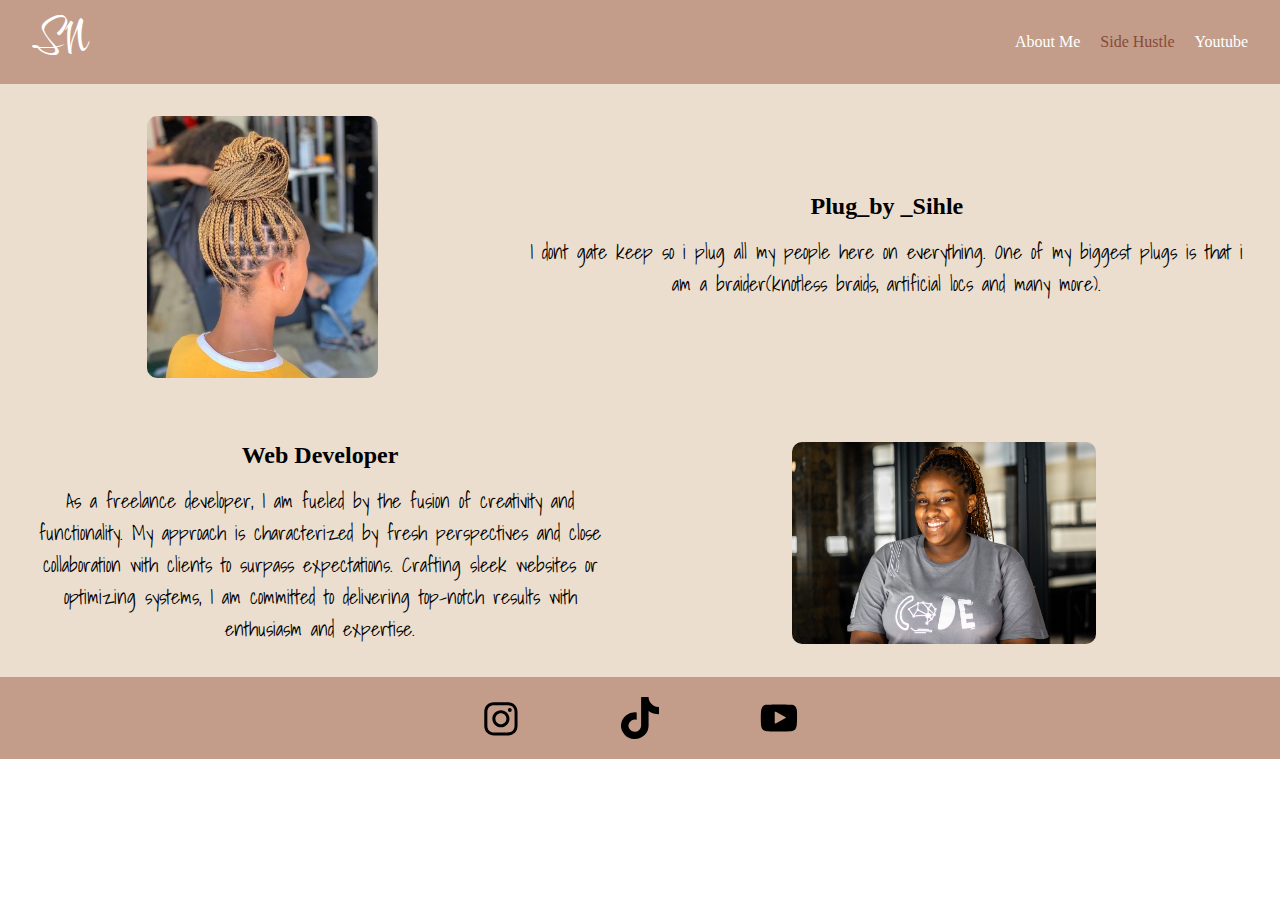
<file: hustle.html>
<!DOCTYPE html>
<html lang="en">
<head>
    <meta charset="UTF-8">
    <meta http-equiv="X-UA-Compatible" content="IE=edge">
    <meta name="viewport" content="width=device-width, initial-scale=1.0">
    <link rel="preconnect" href="https://fonts.googleapis.com">
    <link rel="preconnect" href="https://fonts.gstatic.com" crossorigin>
    <link href="https://fonts.googleapis.com/css2?family=Comforter&family=Indie+Flower&family=Shadows+Into+Light&display=swap" rel="stylesheet">
    <link rel="stylesheet" href="css/about.css">
    <link href="https://fonts.googleapis.com/css2?family=Indie+Flower&display=swap" rel="stylesheet">
    <title>Portfolio Website</title>
    

</head>

<body>
    <header>
        <nav>
            <a href="./index.html" class="logo">SN</a>
            <!-- <h2 class="logo">SN</h2> -->
            <ul class="navMenu">
                <li class="navItems"><a href="./about.html"  class="navLinks ">About Me</a></li>
                <li class="navItems"><a href="./hustle.html" class="navLinks active">Side Hustle</a></li>
                <li class="navItems"><a href="./youtube.html" class="navLinks">Youtube</a></li>
            </ul>
        </nav>
    </header>

    <main>
        <section class="section1">
            <div class="content-1__img-container">
                <img src="img/45 Knotless Braid Styles 2023_ Jumbo, Lose Braids & More _ ThriveNaija.jpeg" alt="">
            </div>

            <div class="content-1__text-content">
                <h2>Plug_by _Sihle</h2>

                <p>I dont gate keep so i plug all my people here on everything. One of my biggest plugs is that i am a braider(knotless braids, artificial locs and many more).</p>
            </div>

        </section>

        <section class="section2">
            <div class="content-2__img-container">
                <img src="img/aboutme.jpg" alt="">
            </div>

            <div class="content-2__text-content">
                <h2>Web Developer</h2>

                <p>
                    As a freelance developer, I am fueled by the fusion of creativity and functionality. My approach is characterized by fresh perspectives and close collaboration with clients to surpass expectations. Crafting sleek websites or optimizing systems, I am committed to delivering top-notch results with enthusiasm and expertise.</p>

                </div>

        </section>


    </main>

    <footer>
        <div class="container">
            <a href="#">
                <img src="./img/instagram_icon.svg" alt="">
            </a>

            <a href="#">
                <img src="./img/tiktok_icon.svg" alt="">
            </a>

            <a href="#">
                <img src="./img/youtube_icon.svg" alt="">
            </a>
        </div>
    </footer>

    
</body>
</html>
</file>
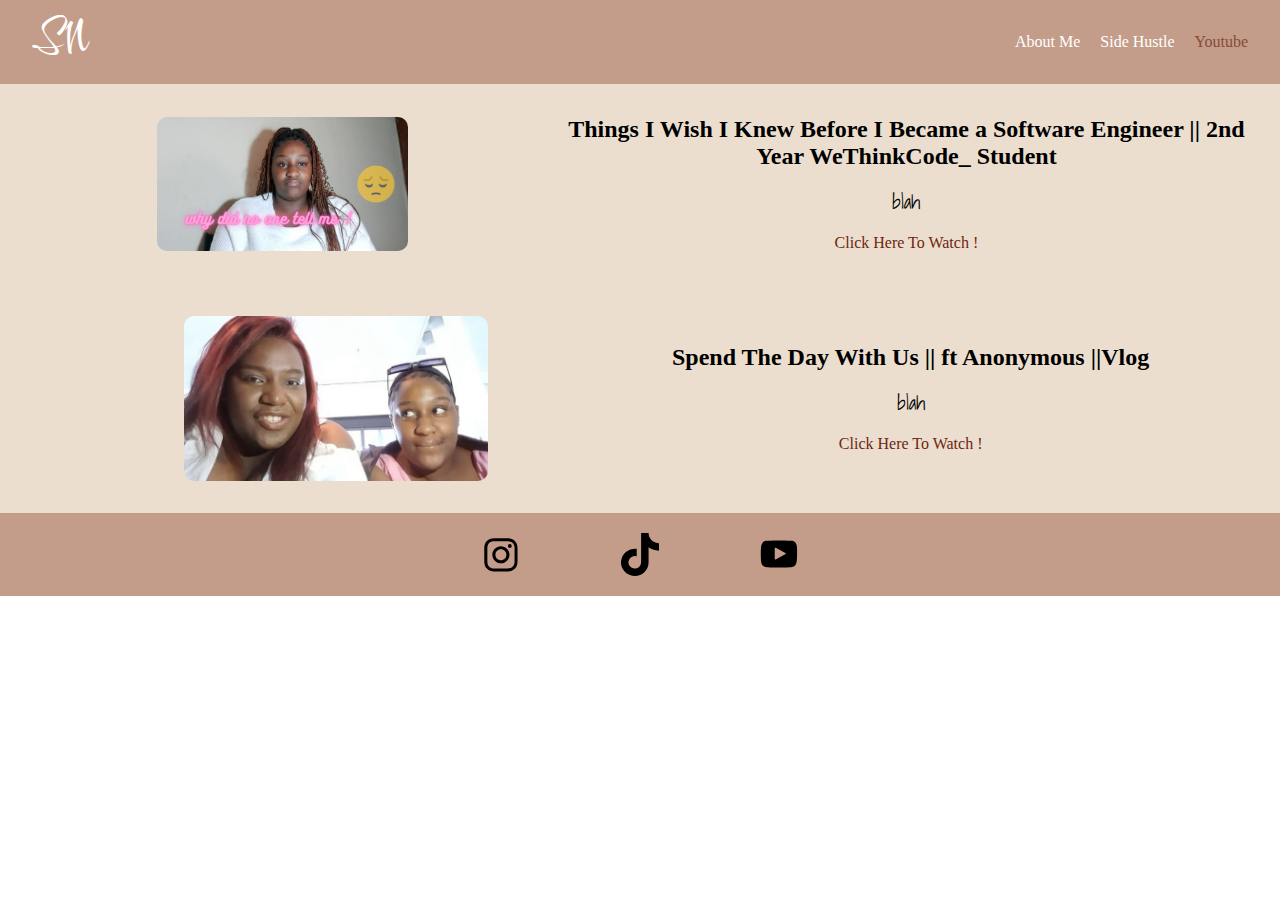
<file: youtube.html>
<!DOCTYPE html>
<html lang="en">
<head>
    <meta charset="UTF-8">
    <meta http-equiv="X-UA-Compatible" content="IE=edge">
    <meta name="viewport" content="width=device-width, initial-scale=1.0">
    <link rel="preconnect" href="https://fonts.googleapis.com">
    <link rel="preconnect" href="https://fonts.gstatic.com" crossorigin>
    <link href="https://fonts.googleapis.com/css2?family=Comforter&family=Indie+Flower&family=Shadows+Into+Light&display=swap" rel="stylesheet">
    <link rel="stylesheet" href="css/youtube.css">
    <link href="https://fonts.googleapis.com/css2?family=Indie+Flower&display=swap" rel="stylesheet">
    <title>Portfolio Website</title>
    

</head>

<body>
    <header>
        <nav>
            <a href="./index.html" class="logo">SN</a>
            <!-- <h2 class="logo">SN</h2> -->
            <ul class="navMenu">
                <li class="navItems"><a href="./about.html"  class="navLinks ">About Me</a></li>
                <li class="navItems"><a href="./hustle.html" class="navLinks ">Side Hustle</a></li>
                <li class="navItems"><a href="./youtube.html" class="navLinks  active">Youtube</a></li>
            </ul>
        </nav>
    </header>

    <main>
        <section class="section1">
            <div class="content-1__img-container">
                <img src="img/why did no one tell me !.png" alt="">
            </div>

            <div class="content-1__text-content">
                <h2> Things I Wish I Knew Before I Became a Software Engineer || 2nd Year WeThinkCode_  Student</h2>
                <p>blah</p>
                <a href="https://youtu.be/LkgRUcZW7QI" class="video-link">Click Here To Watch !</a>
            </div>

        </section>

        <section class="section2">
            <div class="content-2__img-container">
                <img src="img/thumbnail2.jpg" alt="">
            </div>

            <div class="content-2__text-content">
                <h2>Spend The Day With Us || ft Anonymous ||Vlog</h2>
                <p>blah</p>
                <a href="https://youtu.be/VeqIIGtpyvg" class="video-link">Click Here To Watch !</a>
                
            </div>

        </section>


    </main>

    <footer>
        <div class="container">
            <a href="#">
                <img src="./img/instagram_icon.svg" alt="">
            </a>

            <a href="#">
                <img src="./img/tiktok_icon.svg" alt="">
            </a>

            <a href="#">
                <img src="./img/youtube_icon.svg" alt="">
            </a>
        </div>
    </footer>

    
</body>
</html>
</file>
<file: css/about.css>
*{
    padding: 0;
    margin: 0;
    box-sizing: border-box;
}

img {
    max-width: 50%;
}

header {
    /* height: 80px; */
    width: 100%;
    background-color: rgba(180, 132, 108, 0.8);
    
}

nav {
    display: flex;
    align-items: center;
    justify-content: space-between;
    padding: .5rem 2rem;
}


nav .logo {
    font-size: 3rem;
    color: #fff;
    text-decoration: none;
    font-family: 'Comforter', cursive;
}

nav .navMenu {
    display: flex;
    align-items: center;
    gap: 20px;
    list-style: none;
}

nav .navMenu .navItems .navLinks{
    color: #fff;
    text-decoration: none;
    transition: 300ms ease-in-out;
}

nav .navMenu .navItems .navLinks:hover {
    color: #884A39;
    font-weight: 600;
}


nav .navMenu .navItems .navLinks.active {
    color: #884A39;
}


main {
    background-color: rgba(227, 208, 185, 0.7);
}


section {
    display: grid;
    justify-items: center;
    gap: 2rem;
    padding-block: 2rem;
    padding-inline: 2rem;

}



.content-1__img-container, .content-2__img-container, .content-3__img-container  {
    display: grid;
    place-items: center;
    max-width: 100%;
}


@media screen and (min-width: 768px) {
    section {
        display: flex;
    }

    .content-1__img-container, .content-2__img-container, .content-3__img-container {
        max-width: 50%;
    }    
}


.content-1__text-content, .content-2__text-content , .content-3__text-content{
    display: grid;
    gap: 1rem;
    align-self: center;
    height: fit-content;
    text-align: center;
}



section img {
    border-radius: 10px;
    width: 100%;
}

.section2 {
    flex-direction: row-reverse;
}



footer{
    /* display: flex; */
    padding: 20px;
    background-color: rgba(180, 132, 108, 0.8);
    /* height: 5rem; */
    align-items: center;


}

p{
    font-size: 20px;
    font-family: 'Shadows Into Light', cursive;
}
.container{
    max-width: 500px;
    margin: 0 auto;
}
.container {
    display: flex;
    align-items: center;
    justify-content: center;
    gap: 4rem;
}

.container > a {
    display: flex;
    justify-content: center;
    align-items: center;
    width: 15%;
    
}

.container a > img {
    width: 100%;
    /* align-items: center; */
    justify-content: center;
    
}


footer .container a img {
    width: 50%;
}
</file>
<file: css/youtube.css>
*{
    padding: 0;
    margin: 0;
    box-sizing: border-box;
}

img {
    max-width: 50%;
}

header {
    /* height: 80px; */
    width: 100%;
    background-color: rgba(180, 132, 108, 0.8);
    
}

nav {
    display: flex;
    align-items: center;
    justify-content: space-between;
    padding: .5rem 2rem;
}


nav .logo {
    font-size: 3rem;
    color: #fff;
    text-decoration: none;
    font-family: 'Comforter', cursive;
}

nav .navMenu {
    display: flex;
    align-items: center;
    gap: 20px;
    list-style: none;
}

nav .navMenu .navItems .navLinks{
    color: #fff;
    text-decoration: none;
    transition: 300ms ease-in-out;
}

nav .navMenu .navItems .navLinks:hover {
    color: #884A39;
    font-weight: 600;
}


nav .navMenu .navItems .navLinks.active {
    color: #884A39;
}


main {
    background-color: rgba(227, 208, 185, 0.7);
}


section {
    display: grid;
    justify-items: center;
    gap: 2rem;
    padding-block: 2rem;
    padding-inline: 2rem;

}



.content-1__img-container, .content-2__img-container, .content-3__img-container  {
    display: grid;
    place-items: center;
    max-width: 100%;
}


@media screen and (min-width: 768px) {
    section {
        display: flex;
    }

    .content-1__img-container, .content-2__img-container, .content-3__img-container {
        max-width: 50%;
    }    
}


.content-1__text-content, .content-2__text-content , .content-3__text-content{
    display: grid;
    gap: 1rem;
    align-self: center;
    height: fit-content;
    text-align: center;
}



section img {
    border-radius: 10px;
    width: 100%;
}

/* .section2 {
    flex-direction: row-reverse;
} */



footer{
    /* display: flex; */
    padding: 20px;
    background-color: rgba(180, 132, 108, 0.8);
    /* height: 5rem; */
    align-items: center;


}

p{
    font-size: 20px;
    font-family: 'Shadows Into Light', cursive;
}
.container{
    max-width: 500px;
    margin: 0 auto;
}
.container {
    display: flex;
    align-items: center;
    justify-content: center;
    gap: 4rem;
}

.container > a {
    display: flex;
    justify-content: center;
    align-items: center;
    width: 15%;
    
}

.container a > img {
    width: 100%;
    /* align-items: center; */
    justify-content: center;
    
}


footer .container a img {
    width: 50%;
}  

.video-link{
    text-decoration: none;
    color: #6E260E
}

.video-link:hover{
    text-decoration: none;
    color: #8B4513 ;
    
}
</file>
